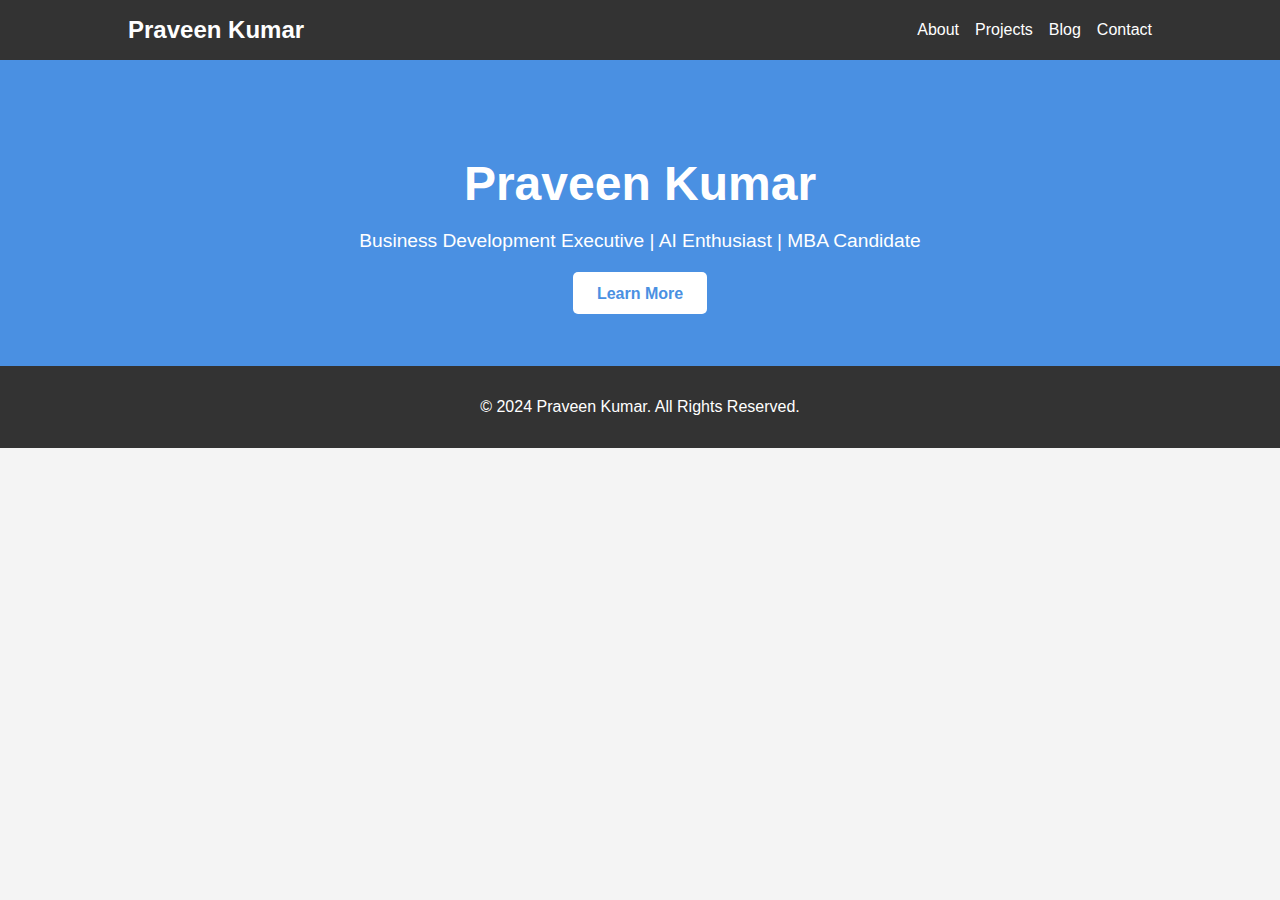
<file: ready2/index.html>
<!DOCTYPE html>
<html lang="en">
<head>
    <meta charset="UTF-8">
    <meta name="viewport" content="width=device-width, initial-scale=1.0">
    <title>Praveen Kumar - Portfolio</title>
    <link rel="stylesheet" href="style.css">
</head>
<body>
    <header>
        <div class="container">
            <nav>
                <a href="index.html" class="logo">Praveen Kumar</a>
                <ul>
                    <li><a href="about.html">About</a></li>
                    <li><a href="projects.html">Projects</a></li>
                    <li><a href="blog.html">Blog</a></li>
                    <li><a href="contact.html">Contact</a></li>
                </ul>
            </nav>
        </div>
    </header>

    <section class="hero">
        <div class="container">
            <h1>Praveen Kumar</h1>
            <p>Business Development Executive | AI Enthusiast | MBA Candidate</p>
            <a href="about.html" class="btn">Learn More</a>
        </div>
    </section>

    <footer>
        <div class="container">
            <p>&copy; 2024 Praveen Kumar. All Rights Reserved.</p>
        </div>
    </footer>

    <script src="script.js"></script>
</body>
</html>
</file>
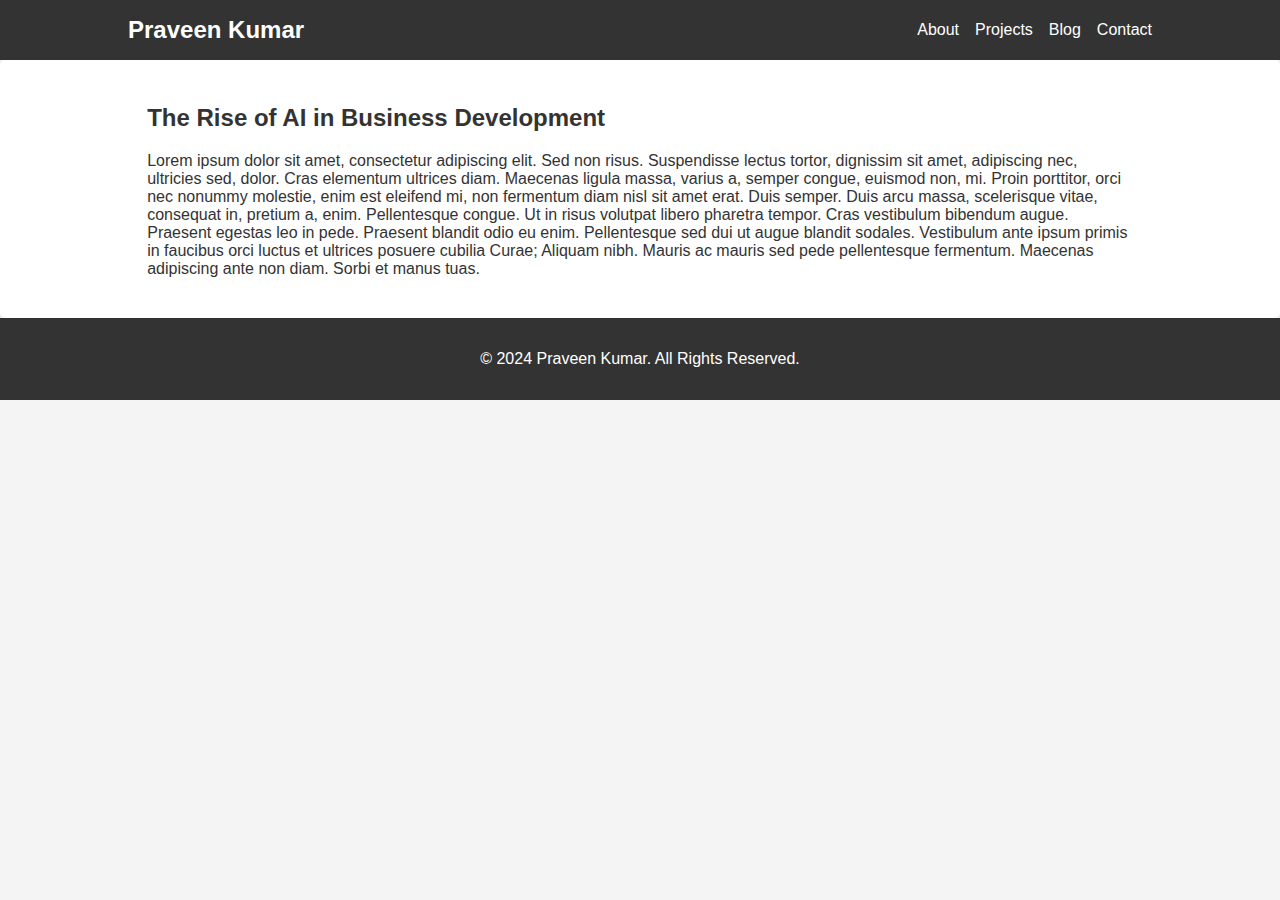
<file: ready2/blog-post-1.html>
<!DOCTYPE html>
<html lang="en">
<head>
    <meta charset="UTF-8">
    <meta name="viewport" content="width=device-width, initial-scale=1.0">
    <title>The Rise of AI in Business Development - Praveen Kumar</title>
    <link href="https://fonts.googleapis.com/css2?family=Roboto:wght@400;500;700&display=swap" rel="stylesheet">
    <link rel="stylesheet" href="style.css">
</head>
<body>
    <header>
        <div class="container">
            <nav>
                <a href="index.html" class="logo">Praveen Kumar</a>
                <ul>
                    <li><a href="about.html">About</a></li>
                    <li><a href="projects.html">Projects</a></li>
                    <li><a href="blog.html">Blog</a></li>
                    <li><a href="contact.html">Contact</a></li>
                </ul>
            </nav>
        </div>
    </header>

    <section class="blog-post">
        <div class="container">
            <h2>The Rise of AI in Business Development</h2>
            <p>Lorem ipsum dolor sit amet, consectetur adipiscing elit. Sed non risus. Suspendisse lectus tortor, dignissim sit amet, adipiscing nec, ultricies sed, dolor. Cras elementum ultrices diam. Maecenas ligula massa, varius a, semper congue, euismod non, mi. Proin porttitor, orci nec nonummy molestie, enim est eleifend mi, non fermentum diam nisl sit amet erat. Duis semper. Duis arcu massa, scelerisque vitae, consequat in, pretium a, enim. Pellentesque congue. Ut in risus volutpat libero pharetra tempor. Cras vestibulum bibendum augue. Praesent egestas leo in pede. Praesent blandit odio eu enim. Pellentesque sed dui ut augue blandit sodales. Vestibulum ante ipsum primis in faucibus orci luctus et ultrices posuere cubilia Curae; Aliquam nibh. Mauris ac mauris sed pede pellentesque fermentum. Maecenas adipiscing ante non diam. Sorbi et manus tuas.</p>
        </div>
    </section>

    <footer>
        <div class="container">
            <p>&copy; 2024 Praveen Kumar. All Rights Reserved.</p>
        </div>
    </footer>

    <script src="script.js"></script>
</body>
</html>
</file>
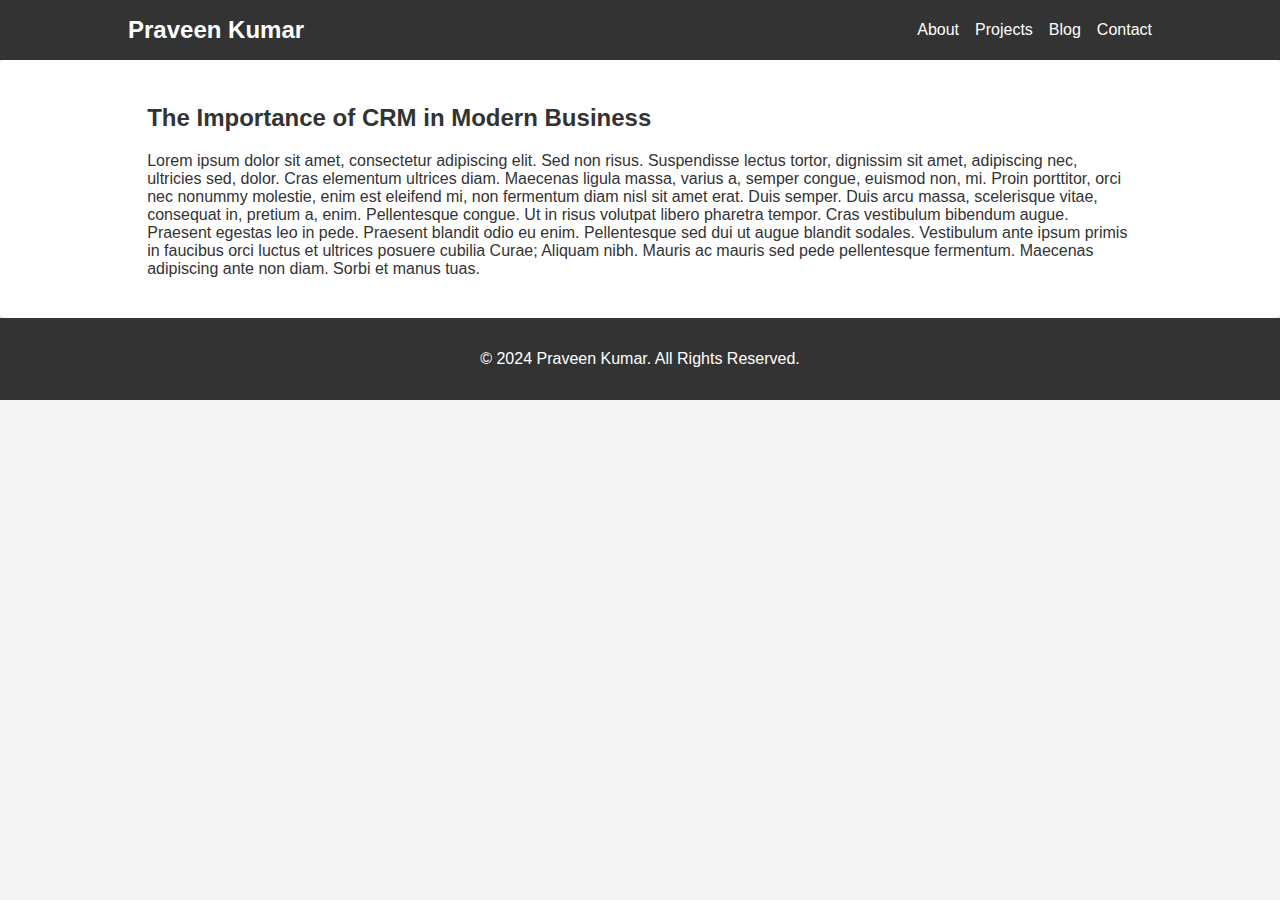
<file: ready2/blog-post-2.html>
<!DOCTYPE html>
<html lang="en">
<head>
    <meta charset="UTF-8">
    <meta name="viewport" content="width=device-width, initial-scale=1.0">
    <title>The Importance of CRM in Modern Business - Praveen Kumar</title>
    <link rel="stylesheet" href="style.css">
</head>
<body>
    <header>
        <div class="container">
            <nav>
                <a href="index.html" class="logo">Praveen Kumar</a>
                <ul>
                    <li><a href="about.html">About</a></li>
                    <li><a href="projects.html">Projects</a></li>
                    <li><a href="blog.html">Blog</a></li>
                    <li><a href="contact.html">Contact</a></li>
                </ul>
            </nav>
        </div>
    </header>

    <section class="blog-post">
        <div class="container">
            <h2>The Importance of CRM in Modern Business</h2>
            <p>Lorem ipsum dolor sit amet, consectetur adipiscing elit. Sed non risus. Suspendisse lectus tortor, dignissim sit amet, adipiscing nec, ultricies sed, dolor. Cras elementum ultrices diam. Maecenas ligula massa, varius a, semper congue, euismod non, mi. Proin porttitor, orci nec nonummy molestie, enim est eleifend mi, non fermentum diam nisl sit amet erat. Duis semper. Duis arcu massa, scelerisque vitae, consequat in, pretium a, enim. Pellentesque congue. Ut in risus volutpat libero pharetra tempor. Cras vestibulum bibendum augue. Praesent egestas leo in pede. Praesent blandit odio eu enim. Pellentesque sed dui ut augue blandit sodales. Vestibulum ante ipsum primis in faucibus orci luctus et ultrices posuere cubilia Curae; Aliquam nibh. Mauris ac mauris sed pede pellentesque fermentum. Maecenas adipiscing ante non diam. Sorbi et manus tuas.</p>
        </div>
    </section>

    <footer>
        <div class="container">
            <p>&copy; 2024 Praveen Kumar. All Rights Reserved.</p>
        </div>
    </footer>

    <script src="script.js"></script>
</body>
</html>
</file>
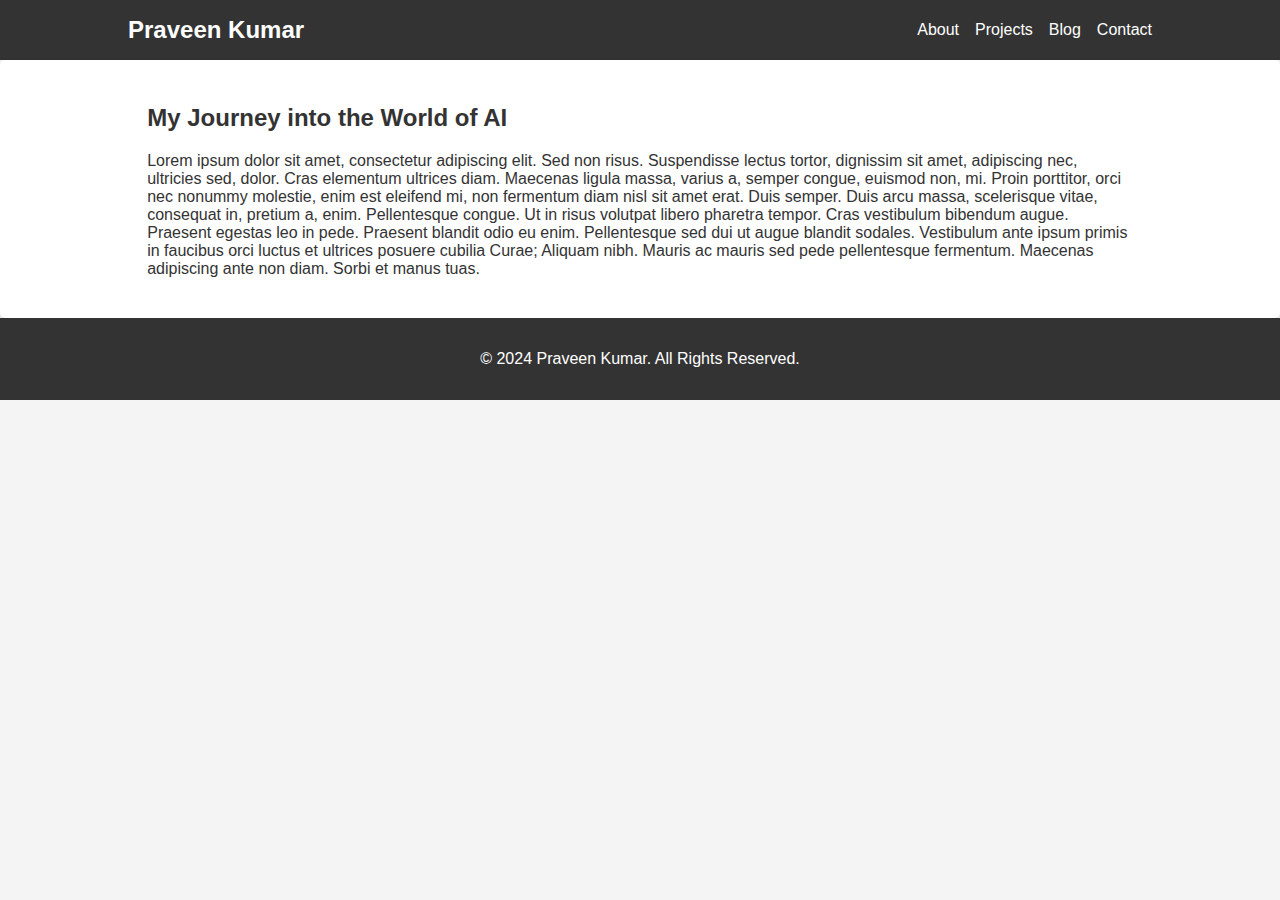
<file: ready2/blog-post-3.html>
<!DOCTYPE html>
<html lang="en">
<head>
    <meta charset="UTF-8">
    <meta name="viewport" content="width=device-width, initial-scale=1.0">
    <title>My Journey into the World of AI - Praveen Kumar</title>
    <link href="https://fonts.googleapis.com/css2?family=Roboto:wght@400;500;700&display=swap" rel="stylesheet">
    <link rel="stylesheet" href="style.css">
</head>
<body>
    <header>
        <div class="container">
            <nav>
                <a href="index.html" class="logo">Praveen Kumar</a>
                <ul>
                    <li><a href="about.html">About</a></li>
                    <li><a href="projects.html">Projects</a></li>
                    <li><a href="blog.html">Blog</a></li>
                    <li><a href="contact.html">Contact</a></li>
                </ul>
            </nav>
        </div>
    </header>

    <section class="blog-post">
        <div class="container">
            <h2>My Journey into the World of AI</h2>
            <p>Lorem ipsum dolor sit amet, consectetur adipiscing elit. Sed non risus. Suspendisse lectus tortor, dignissim sit amet, adipiscing nec, ultricies sed, dolor. Cras elementum ultrices diam. Maecenas ligula massa, varius a, semper congue, euismod non, mi. Proin porttitor, orci nec nonummy molestie, enim est eleifend mi, non fermentum diam nisl sit amet erat. Duis semper. Duis arcu massa, scelerisque vitae, consequat in, pretium a, enim. Pellentesque congue. Ut in risus volutpat libero pharetra tempor. Cras vestibulum bibendum augue. Praesent egestas leo in pede. Praesent blandit odio eu enim. Pellentesque sed dui ut augue blandit sodales. Vestibulum ante ipsum primis in faucibus orci luctus et ultrices posuere cubilia Curae; Aliquam nibh. Mauris ac mauris sed pede pellentesque fermentum. Maecenas adipiscing ante non diam. Sorbi et manus tuas.</p>
        </div>
    </section>

    <footer>
        <div class="container">
            <p>&copy; 2024 Praveen Kumar. All Rights Reserved.</p>
        </div>
    </footer>

    <script src="script.js"></script>
</body>
</html>
</file>
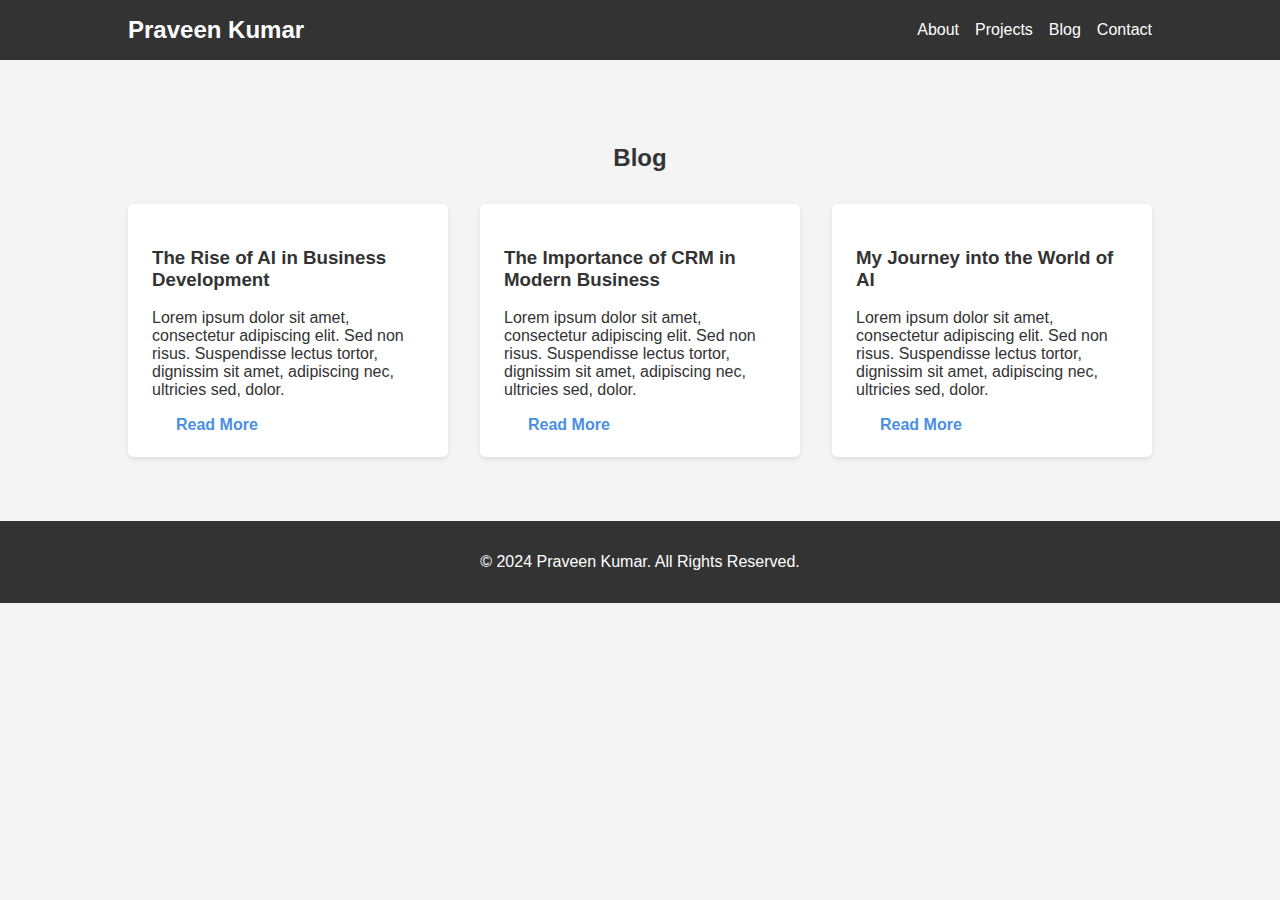
<file: ready2/blog.html>
<!DOCTYPE html>
<html lang="en">
<head>
    <meta charset="UTF-8">
    <meta name="viewport" content="width=device-width, initial-scale=1.0">
    <title>Blog - Praveen Kumar</title>
    <link rel="stylesheet" href="style.css">
</head>
<body>
    <header>
        <div class="container">
            <nav>
                <a href="index.html" class="logo">Praveen Kumar</a>
                <ul>
                    <li><a href="about.html">About</a></li>
                    <li><a href="projects.html">Projects</a></li>
                    <li><a href="blog.html">Blog</a></li>
                    <li><a href="contact.html">Contact</a></li>
                </ul>
            </nav>
        </div>
    </header>

    <section class="blog">
        <div class="container">
            <h2>Blog</h2>
            <div class="blog-grid">
                <div class="blog-post">
                    <h3>The Rise of AI in Business Development</h3>
                    <p>Lorem ipsum dolor sit amet, consectetur adipiscing elit. Sed non risus. Suspendisse lectus tortor, dignissim sit amet, adipiscing nec, ultricies sed, dolor.</p>
                    <a href="blog-post-1.html" class="btn">Read More</a>
                </div>
                <div class="blog-post">
                    <h3>The Importance of CRM in Modern Business</h3>
                    <p>Lorem ipsum dolor sit amet, consectetur adipiscing elit. Sed non risus. Suspendisse lectus tortor, dignissim sit amet, adipiscing nec, ultricies sed, dolor.</p>
                    <a href="blog-post-2.html" class="btn">Read More</a>
                </div>
                <div class="blog-post">
                    <h3>My Journey into the World of AI</h3>
                    <p>Lorem ipsum dolor sit amet, consectetur adipiscing elit. Sed non risus. Suspendisse lectus tortor, dignissim sit amet, adipiscing nec, ultricies sed, dolor.</p>
                    <a href="blog-post-3.html" class="btn">Read More</a>
                </div>
            </div>
        </div>
    </section>

    <footer>
        <div class="container">
            <p>&copy; 2024 Praveen Kumar. All Rights Reserved.</p>
        </div>
    </footer>

    <script src="script.js"></script>
</body>
</html>
</file>
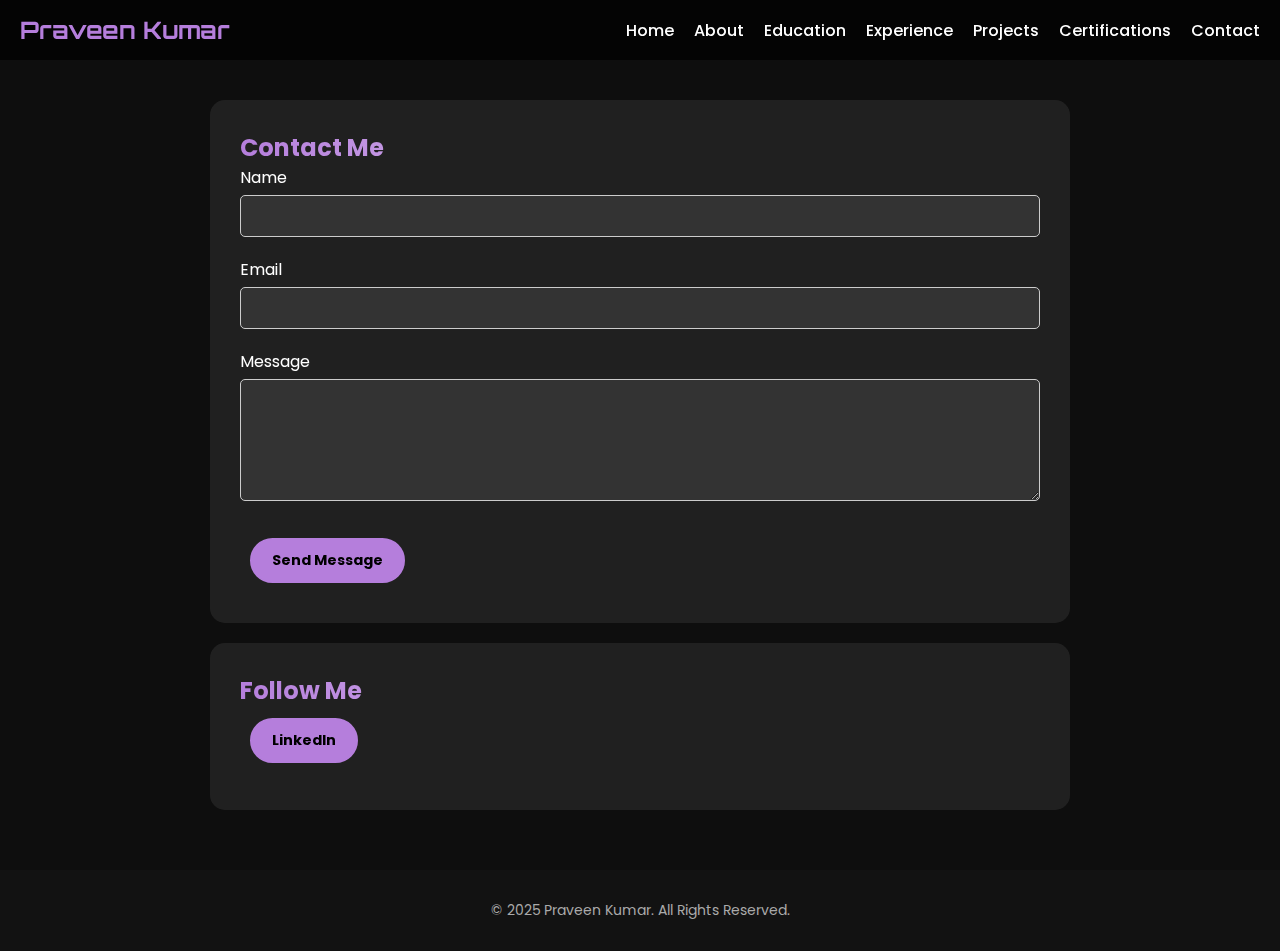
<file: ready2/contact.html>
<!DOCTYPE html>
<html lang="en">

<head>
  <meta charset="UTF-8" />
  <meta name="viewport" content="width=device-width, initial-scale=1.0" />
  <title>Contact | Praveen Kumar</title>
  <link rel="icon" href="https://cdn-icons-png.flaticon.com/512/3135/3135715.png" type="image/png">
  <link href="https://fonts.googleapis.com/css2?family=Orbitron:wght@600&family=Poppins:wght@300;400;600&display=swap" rel="stylesheet">
  <link rel="stylesheet" href="style-effects.css">
  <link rel="stylesheet" href="https://unpkg.com/aos@2.3.1/dist/aos.css" />
  <style>
    :root {
      --primary: #b57edc;
      --dark: #0e0e0e;
      --light: #ffffff;
      --glass: rgba(255, 255, 255, 0.08);
    }

    * {
      margin: 0;
      padding: 0;
      box-sizing: border-box;
      font-family: 'Poppins', sans-serif;
    }

    html {
      scroll-behavior: smooth;
    }

    body {
      background-color: var(--dark);
      color: var(--light);
      overflow-x: hidden;
    }

    .progress-bar {
      position: fixed;
      top: 0;
      left: 0;
      height: 4px;
      background: var(--primary);
      width: 0%;
      z-index: 10000;
    }

    header {
      position: fixed;
      top: 0;
      width: 100%;
      display: flex;
      justify-content: space-between;
      align-items: center;
      padding: 15px 20px;
      background: rgba(0, 0, 0, 0.7);
      backdrop-filter: blur(10px);
      z-index: 1000;
    }

    header h1 {
      font-family: 'Orbitron', sans-serif;
      color: var(--primary);
      font-size: 1.5rem;
    }

    .menu-toggle {
      display: none;
      font-size: 28px;
      color: var(--light);
      background: none;
      border: none;
      cursor: pointer;
    }

    nav {
      display: flex;
      gap: 20px;
    }

    nav a {
      color: var(--light);
      text-decoration: none;
      font-weight: 500;
      position: relative;
    }

    nav a::after {
      content: '';
      position: absolute;
      bottom: -4px;
      left: 0;
      width: 0%;
      height: 2px;
      background: var(--primary);
      transition: width 0.3s;
    }

    nav a:hover::after {
      width: 100%;
    }

    .container {
      padding: 100px 20px 40px;
      max-width: 900px;
      margin: 0 auto;
    }

    .card {
      background: var(--glass);
      padding: 30px;
      border-radius: 15px;
      margin-bottom: 20px;
      transition: 0.3s;
    }

    .form-group {
      margin-bottom: 20px;
    }

    .form-group label {
      display: block;
      margin-bottom: 5px;
    }

    .form-group input,
    .form-group textarea {
      width: 100%;
      padding: 10px;
      border-radius: 5px;
      border: 1px solid #ccc;
      background-color: #333;
      color: var(--light);
    }

    .button {
      display: inline-block;
      padding: 10px 20px;
      background: var(--primary);
      color: #000;
      border-radius: 25px;
      text-decoration: none;
      font-weight: bold;
      transition: transform 0.3s ease;
      margin: 10px;
      font-size: 0.9rem;
    }

    footer {
      background: #121212;
      padding: 30px;
      text-align: center;
      font-size: 14px;
      color: #aaa;
    }

    @media (max-width: 768px) {
      .menu-toggle {
        display: block;
      }

      nav {
        display: none;
        flex-direction: column;
        position: absolute;
        top: 60px;
        right: 20px;
        background: rgba(0, 0, 0, 0.95);
        padding: 10px 20px;
        border-radius: 10px;
        box-shadow: 0 4px 12px rgba(0, 0, 0, 0.5);
        width: max-content;
        z-index: 999;
      }

      nav.show {
        display: flex;
      }

      nav a {
        margin: 10px 0;
      }
    }
  </style>
</head>

<body>
  <div class="progress-bar" id="progress-bar"></div>

  <header>
    <h1>Praveen Kumar</h1>
    <button class="menu-toggle" onclick="toggleMenu()">☰</button>
    <nav id="nav-menu">
      <a href="index.html">Home</a>
      <a href="about.html">About</a>
      <a href="education.html">Education</a>
      <a href="experience.html">Experience</a>
      <a href="projects.html">Projects</a>
      <a href="certifications.html">Certifications</a>
      <a href="contact.html">Contact</a>
    </nav>
  </header>

  <div class="container">
    <div class="card" data-aos="fade-up">
      <h2>Contact Me</h2>
      <form>
        <div class="form-group">
          <label for="name">Name</label>
          <input type="text" id="name" name="name" required>
        </div>
        <div class="form-group">
          <label for="email">Email</label>
          <input type="email" id="email" name="email" required>
        </div>
        <div class="form-group">
          <label for="message">Message</label>
          <textarea id="message" name="message" rows="5" required></textarea>
        </div>
        <button type="submit" class="button">Send Message</button>
      </form>
    </div>
    <div class="card" data-aos="fade-up">
      <h2>Follow Me</h2>
      <a href="https://in.linkedin.com/in/praveen-kumar-b8b7a02a0" target="_blank" class="button">LinkedIn</a>
    </div>
  </div>

  <footer>
    <p>&copy; 2025 Praveen Kumar. All Rights Reserved.</p>
  </footer>

  <script src="https://unpkg.com/aos@2.3.1/dist/aos.js"></script>
  <script>AOS.init();</script>
  <script src="script-effects.js"></script>
  <script>
    function toggleMenu() {
      const nav = document.getElementById("nav-menu");
      nav.classList.toggle("show");
    }
  </script>
</body>

</html>
</file>
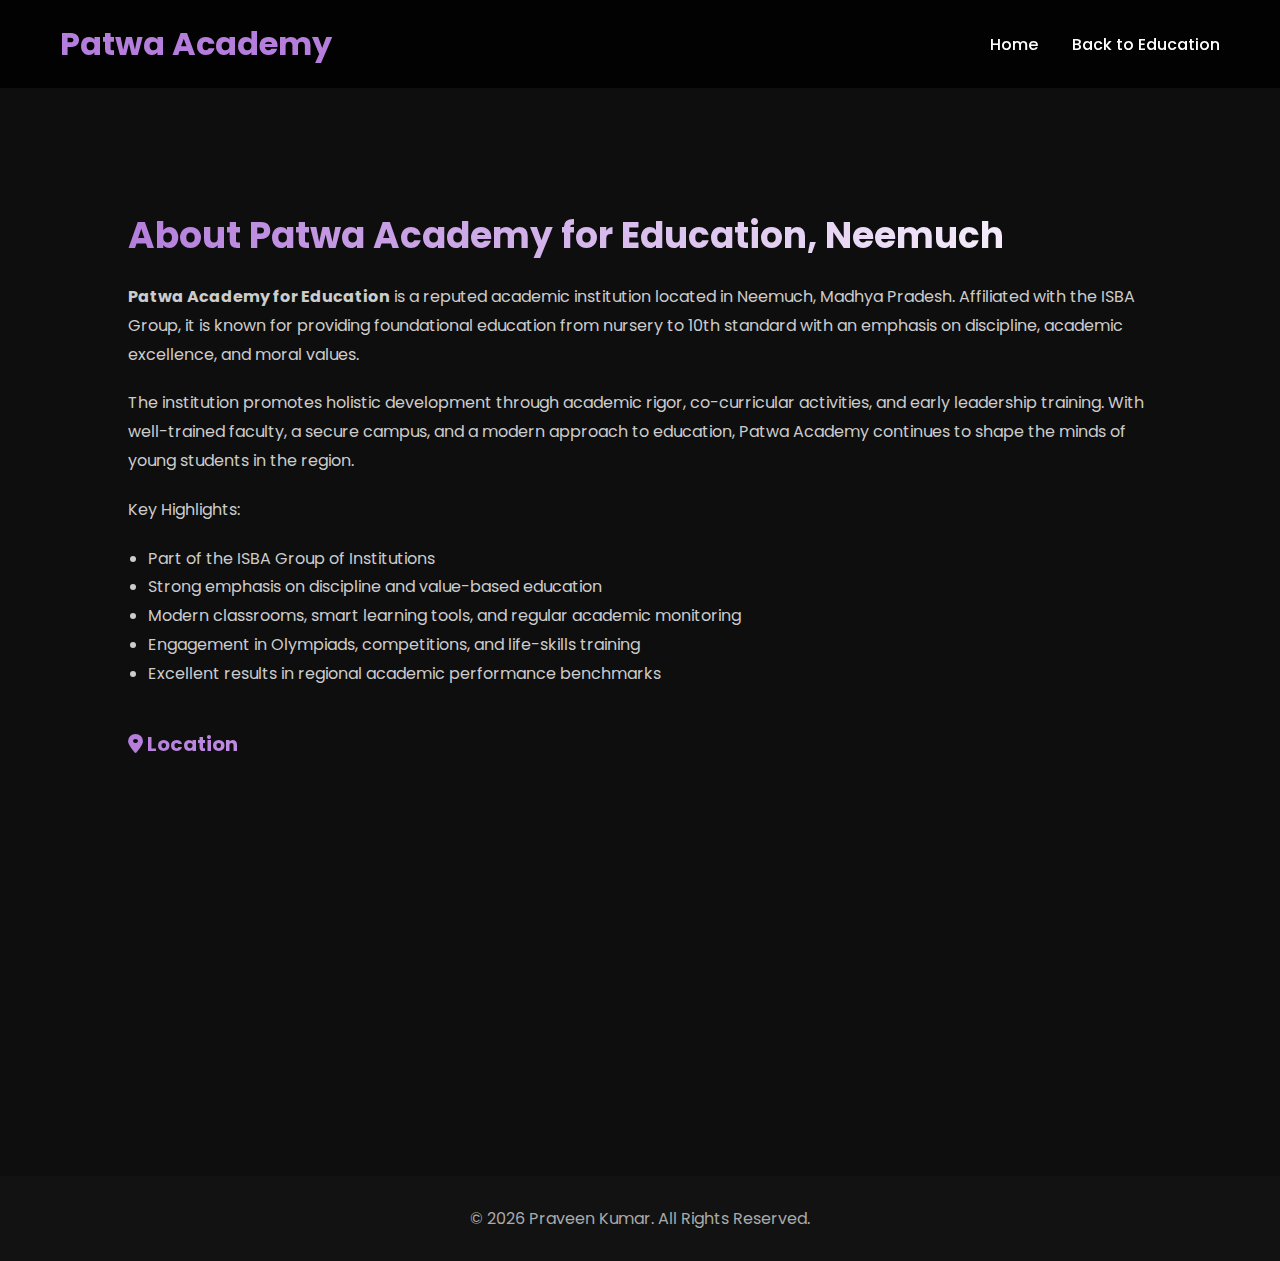
<file: ready2/patwa-academy.html>
<!DOCTYPE html>
<html lang="en">

<head>
  <meta charset="UTF-8">
  <meta name="viewport" content="width=device-width, initial-scale=1.0">
  <title>Patwa Academy | Praveen Kumar</title>
  <link href="https://fonts.googleapis.com/css2?family=Poppins:wght@300;400;600&display=swap" rel="stylesheet">
  <link rel="stylesheet" href="https://cdnjs.cloudflare.com/ajax/libs/font-awesome/6.4.0/css/all.min.css" />
  <link rel="stylesheet" href="style-effects.css">
  <link href="https://fonts.googleapis.com/css2?family=Poppins:wght@300;400;600&display=swap" rel="stylesheet">
  <style>
    :root {
      --primary: #b57edc;
      --dark: #0e0e0e;
      --light: #ffffff;
      --card-bg: rgba(255, 255, 255, 0.05);
    }

    * {
      margin: 0;
      padding: 0;
      box-sizing: border-box;
      font-family: 'Poppins', sans-serif;
    }

    body {
      background: var(--dark);
      color: var(--light);
    }

    #progressBar {
      position: fixed;
      top: 0;
      left: 0;
      height: 4px;
      background: var(--primary);
      width: 0%;
      z-index: 9999;
    }

    header {
      padding: 20px 60px;
      background: rgba(0, 0, 0, 0.8);
      backdrop-filter: blur(10px);
      display: flex;
      justify-content: space-between;
      align-items: center;
    }

    header h1 {
      color: var(--primary);
    }

    nav a {
      color: var(--light);
      margin-left: 30px;
      text-decoration: none;
      font-weight: 500;
      position: relative;
    }

    nav a:hover {
      color: var(--primary);
    }

    .container {
      padding: 120px 10% 60px;
    }

    h2.section-title {
      font-size: 36px;
      margin-bottom: 20px;
      color: var(--primary);
    }

    .content p, .content ul {
      font-size: 16px;
      line-height: 1.8;
      margin-bottom: 20px;
      color: #ccc;
    }

    .content ul {
      margin-left: 20px;
    }

    .location {
      margin: 40px 0;
    }

    .location h3 {
      font-size: 20px;
      color: var(--primary);
      margin-bottom: 10px;
    }

    iframe {
      width: 100%;
      height: 300px;
      border: none;
      border-radius: 10px;
    }

    footer {
      text-align: center;
      padding: 30px;
      background: #121212;
      color: #aaa;
    }
  </style>
</head>

<body>
  <div id="progressBar"></div>
  <header>
    <h1>Patwa Academy</h1>
    <nav>
      <a href="index.html">Home</a>
      <a href="education.html">Back to Education</a>
    </nav>
  </header>

  <div class="container">
    <h2 class="section-title">About Patwa Academy for Education, Neemuch</h2>
    <div class="content">
      <p><strong>Patwa Academy for Education</strong> is a reputed academic institution located in Neemuch, Madhya Pradesh. Affiliated with the ISBA Group, it is known for providing foundational education from nursery to 10th standard with an emphasis on discipline, academic excellence, and moral values.</p>

      <p>The institution promotes holistic development through academic rigor, co-curricular activities, and early leadership training. With well-trained faculty, a secure campus, and a modern approach to education, Patwa Academy continues to shape the minds of young students in the region.</p>

      <p>Key Highlights:</p>
      <ul>
        <li>Part of the ISBA Group of Institutions</li>
        <li>Strong emphasis on discipline and value-based education</li>
        <li>Modern classrooms, smart learning tools, and regular academic monitoring</li>
        <li>Engagement in Olympiads, competitions, and life-skills training</li>
        <li>Excellent results in regional academic performance benchmarks</li>
      </ul>
    </div>

    <div class="location">
      <h3><i class="fas fa-map-marker-alt"></i> Location</h3>
      <iframe src="https://www.google.com/maps/embed?pb=!1m18!1m12!1m3!1d3719.7908583095854!2d74.8649447750492!3d24.076997278423203!2m3!1f0!2f0!3f0!3m2!1i1024!2i768!4f13.1!3m3!1m2!1s0x39662e998ac3266b%3A0xb90fc69b28d0b17f!2sPatwa%20Academy%20for%20Education!5e0!3m2!1sen!2sin!4v1721052511565!5m2!1sen!2sin" allowfullscreen="" loading="lazy" referrerpolicy="no-referrer-when-downgrade"></iframe>
    </div>
  </div>

  <footer>
    <p>&copy; <span id="year"></span> Praveen Kumar. All Rights Reserved.</p>
  </footer>

  <script src="script-effects.js"></script>
  <script>
    document.getElementById("year").innerText = new Date().getFullYear();
  </script>
</body>

</html>
</file>
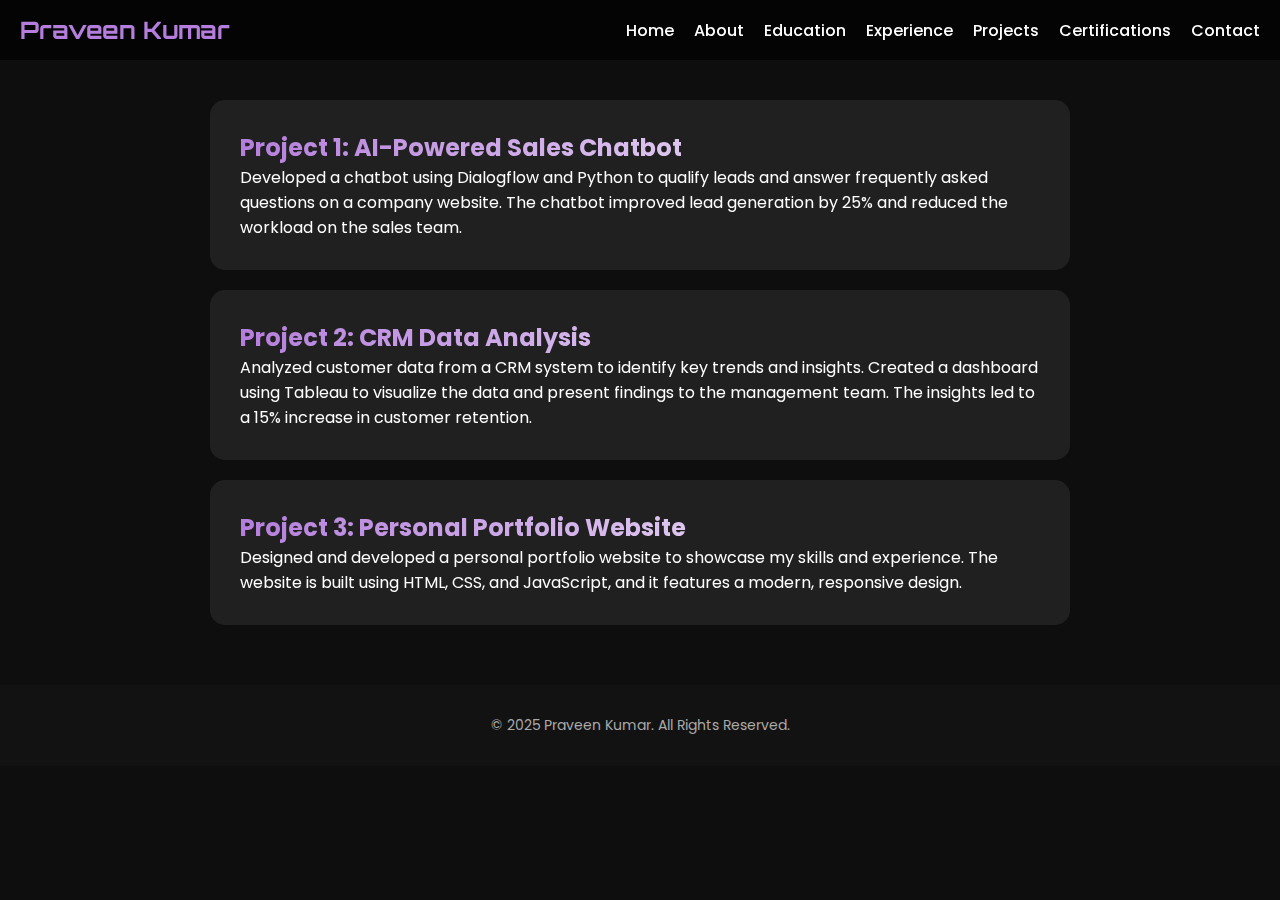
<file: ready2/projects.html>
<!DOCTYPE html>
<html lang="en">

<head>
  <meta charset="UTF-8" />
  <meta name="viewport" content="width=device-width, initial-scale=1.0" />
  <title>Projects | Praveen Kumar</title>
  <link rel="icon" href="https://cdn-icons-png.flaticon.com/512/3135/3135715.png" type="image/png">
  <link href="https://fonts.googleapis.com/css2?family=Orbitron:wght@600&family=Poppins:wght@300;400;600&display=swap" rel="stylesheet">
  <link rel="stylesheet" href="style-effects.css">
  <link rel="stylesheet" href="https://unpkg.com/aos@2.3.1/dist/aos.css" />
  <style>
    :root {
      --primary: #b57edc;
      --dark: #0e0e0e;
      --light: #ffffff;
      --glass: rgba(255, 255, 255, 0.08);
    }

    * {
      margin: 0;
      padding: 0;
      box-sizing: border-box;
      font-family: 'Poppins', sans-serif;
    }

    html {
      scroll-behavior: smooth;
    }

    body {
      background-color: var(--dark);
      color: var(--light);
      overflow-x: hidden;
    }

    .progress-bar {
      position: fixed;
      top: 0;
      left: 0;
      height: 4px;
      background: var(--primary);
      width: 0%;
      z-index: 10000;
    }

    header {
      position: fixed;
      top: 0;
      width: 100%;
      display: flex;
      justify-content: space-between;
      align-items: center;
      padding: 15px 20px;
      background: rgba(0, 0, 0, 0.7);
      backdrop-filter: blur(10px);
      z-index: 1000;
    }

    header h1 {
      font-family: 'Orbitron', sans-serif;
      color: var(--primary);
      font-size: 1.5rem;
    }

    .menu-toggle {
      display: none;
      font-size: 28px;
      color: var(--light);
      background: none;
      border: none;
      cursor: pointer;
    }

    nav {
      display: flex;
      gap: 20px;
    }

    nav a {
      color: var(--light);
      text-decoration: none;
      font-weight: 500;
      position: relative;
    }

    nav a::after {
      content: '';
      position: absolute;
      bottom: -4px;
      left: 0;
      width: 0%;
      height: 2px;
      background: var(--primary);
      transition: width 0.3s;
    }

    nav a:hover::after {
      width: 100%;
    }

    .container {
      padding: 100px 20px 40px;
      max-width: 900px;
      margin: 0 auto;
    }

    .card {
      background: var(--glass);
      padding: 30px;
      border-radius: 15px;
      margin-bottom: 20px;
      transition: 0.3s;
    }

    footer {
      background: #121212;
      padding: 30px;
      text-align: center;
      font-size: 14px;
      color: #aaa;
    }

    @media (max-width: 768px) {
      .menu-toggle {
        display: block;
      }

      nav {
        display: none;
        flex-direction: column;
        position: absolute;
        top: 60px;
        right: 20px;
        background: rgba(0, 0, 0, 0.95);
        padding: 10px 20px;
        border-radius: 10px;
        box-shadow: 0 4px 12px rgba(0, 0, 0, 0.5);
        width: max-content;
        z-index: 999;
      }

      nav.show {
        display: flex;
      }

      nav a {
        margin: 10px 0;
      }
    }
  </style>
</head>

<body>
  <div class="progress-bar" id="progress-bar"></div>

  <header>
    <h1>Praveen Kumar</h1>
    <button class="menu-toggle" onclick="toggleMenu()">☰</button>
    <nav id="nav-menu">
      <a href="index.html">Home</a>
      <a href="about.html">About</a>
      <a href="education.html">Education</a>
      <a href="experience.html">Experience</a>
      <a href="projects.html">Projects</a>
      <a href="certifications.html">Certifications</a>
      <a href="contact.html">Contact</a>
    </nav>
  </header>

  <div class="container">
    <div class="card" data-aos="fade-up">
      <h2>Project 1: AI-Powered Sales Chatbot</h2>
      <p>Developed a chatbot using Dialogflow and Python to qualify leads and answer frequently asked questions on a company website. The chatbot improved lead generation by 25% and reduced the workload on the sales team.</p>
    </div>

    <div class="card" data-aos="fade-up">
      <h2>Project 2: CRM Data Analysis</h2>
      <p>Analyzed customer data from a CRM system to identify key trends and insights. Created a dashboard using Tableau to visualize the data and present findings to the management team. The insights led to a 15% increase in customer retention.</p>
    </div>

    <div class="card" data-aos="fade-up">
      <h2>Project 3: Personal Portfolio Website</h2>
      <p>Designed and developed a personal portfolio website to showcase my skills and experience. The website is built using HTML, CSS, and JavaScript, and it features a modern, responsive design.</p>
    </div>
  </div>

  <footer>
    <p>&copy; 2025 Praveen Kumar. All Rights Reserved.</p>
  </footer>

  <script src="https://unpkg.com/aos@2.3.1/dist/aos.js"></script>
  <script>AOS.init();</script>
  <script src="script-effects.js"></script>
  <script>
    function toggleMenu() {
      const nav = document.getElementById("nav-menu");
      nav.classList.toggle("show");
    }
  </script>
</body>

</html>
</file>
<file: ready2/style.css>
/* General Styles */
body {
    font-family: 'Arial', sans-serif;
    margin: 0;
    padding: 0;
    background-color: #f4f4f4;
    color: #333;
}

.container {
    width: 80%;
    margin: 0 auto;
}

/* Header */
header {
    background-color: #333;
    color: #fff;
    padding: 1rem 0;
}

header nav {
    display: flex;
    justify-content: space-between;
    align-items: center;
}

header .logo {
    font-size: 1.5rem;
    font-weight: bold;
    color: #fff;
    text-decoration: none;
}

header ul {
    list-style: none;
    margin: 0;
    padding: 0;
    display: flex;
}

header ul li {
    margin-left: 1rem;
}

header ul li a {
    color: #fff;
    text-decoration: none;
}

/* Hero Section */
.hero {
    background-color: #4a90e2;
    color: #fff;
    padding: 4rem 0;
    text-align: center;
}

.hero h1 {
    font-size: 3rem;
    margin-bottom: 1rem;
}

.hero p {
    font-size: 1.2rem;
    margin-bottom: 2rem;
}

.btn {
    background-color: #fff;
    color: #4a90e2;
    padding: 0.8rem 1.5rem;
    text-decoration: none;
    border-radius: 5px;
    font-weight: bold;
}

/* About Section */
.about {
    padding: 4rem 0;
}

.about h2 {
    text-align: center;
    margin-bottom: 2rem;
}

.timeline {
    position: relative;
    padding-left: 2rem;
}

.timeline:before {
    content: '';
    position: absolute;
    top: 0;
    left: 0;
    width: 2px;
    height: 100%;
    background-color: #ccc;
}

.timeline-item {
    margin-bottom: 2rem;
    padding-left: 2rem;
    position: relative;
}

.timeline-item:before {
    content: '';
    position: absolute;
    top: 5px;
    left: -5px;
    width: 10px;
    height: 10px;
    border-radius: 50%;
    background-color: #4a90e2;
}

.skills {
    display: flex;
    flex-wrap: wrap;
    justify-content: space-between;
}

.skill {
    width: 48%;
    margin-bottom: 1rem;
}

.skill-bar {
    background-color: #ccc;
    height: 10px;
    border-radius: 5px;
}

.skill-level {
    background-color: #4a90e2;
    height: 100%;
    border-radius: 5px;
}

/* Projects Section */
.projects {
    padding: 4rem 0;
}

.projects h2 {
    text-align: center;
    margin-bottom: 2rem;
}

.project-grid {
    display: grid;
    grid-template-columns: repeat(auto-fit, minmax(300px, 1fr));
    gap: 2rem;
}

.project-card {
    background-color: #fff;
    padding: 1.5rem;
    border-radius: 5px;
    box-shadow: 0 2px 5px rgba(0, 0, 0, 0.1);
}

.project-card img {
    width: 100%;
    height: 200px;
    object-fit: cover;
    border-radius: 5px;
    margin-bottom: 1rem;
}

/* Blog Section */
.blog {
    padding: 4rem 0;
}

.blog h2 {
    text-align: center;
    margin-bottom: 2rem;
}

.blog-grid {
    display: grid;
    grid-template-columns: repeat(auto-fit, minmax(300px, 1fr));
    gap: 2rem;
}

.blog-post {
    background-color: #fff;
    padding: 1.5rem;
    border-radius: 5px;
    box-shadow: 0 2px 5px rgba(0, 0, 0, 0.1);
}

/* Contact Section */
.contact {
    padding: 4rem 0;
}

.contact h2 {
    text-align: center;
    margin-bottom: 2rem;
}

.contact-form {
    max-width: 600px;
    margin: 0 auto;
}

.form-group {
    margin-bottom: 1.5rem;
}

.form-group label {
    display: block;
    margin-bottom: 0.5rem;
}

.form-group input,
.form-group textarea {
    width: 100%;
    padding: 0.8rem;
    border: 1px solid #ccc;
    border-radius: 5px;
}

.social-links {
    text-align: center;
    margin-top: 2rem;
}

.social-links a {
    margin: 0 0.5rem;
    text-decoration: none;
    color: #4a90e2;
    font-weight: bold;
}

/* Footer */
footer {
    background-color: #333;
    color: #fff;
    text-align: center;
    padding: 1rem 0;
}
</file>
<file: ready2/style-effects.css>
/* Floating Card */
.card:hover {
  transform: translateY(-10px) scale(1.02);
  box-shadow: 0 12px 35px rgba(181, 126, 220, 0.4);
}

/* Gradient Heading */
h2, h3 {
  background: linear-gradient(to right, #b57edc, #fff);
  -webkit-background-clip: text;
  -webkit-text-fill-color: transparent;
}

/* Neon Glow Button */
.button {
  background: transparent;
  border: 2px solid var(--primary);
  color: var(--primary);
  padding: 12px 24px;
  border-radius: 30px;
  transition: 0.3s ease;
  position: relative;
  overflow: hidden;
}
.button::before {
  content: '';
  position: absolute;
  top: 0;
  left: -100%;
  width: 200%;
  height: 100%;
  background: var(--primary);
  z-index: -1;
  transition: 0.4s ease;
}
.button:hover::before {
  left: 0;
}
.button:hover {
  color: #000;
}
</file>
